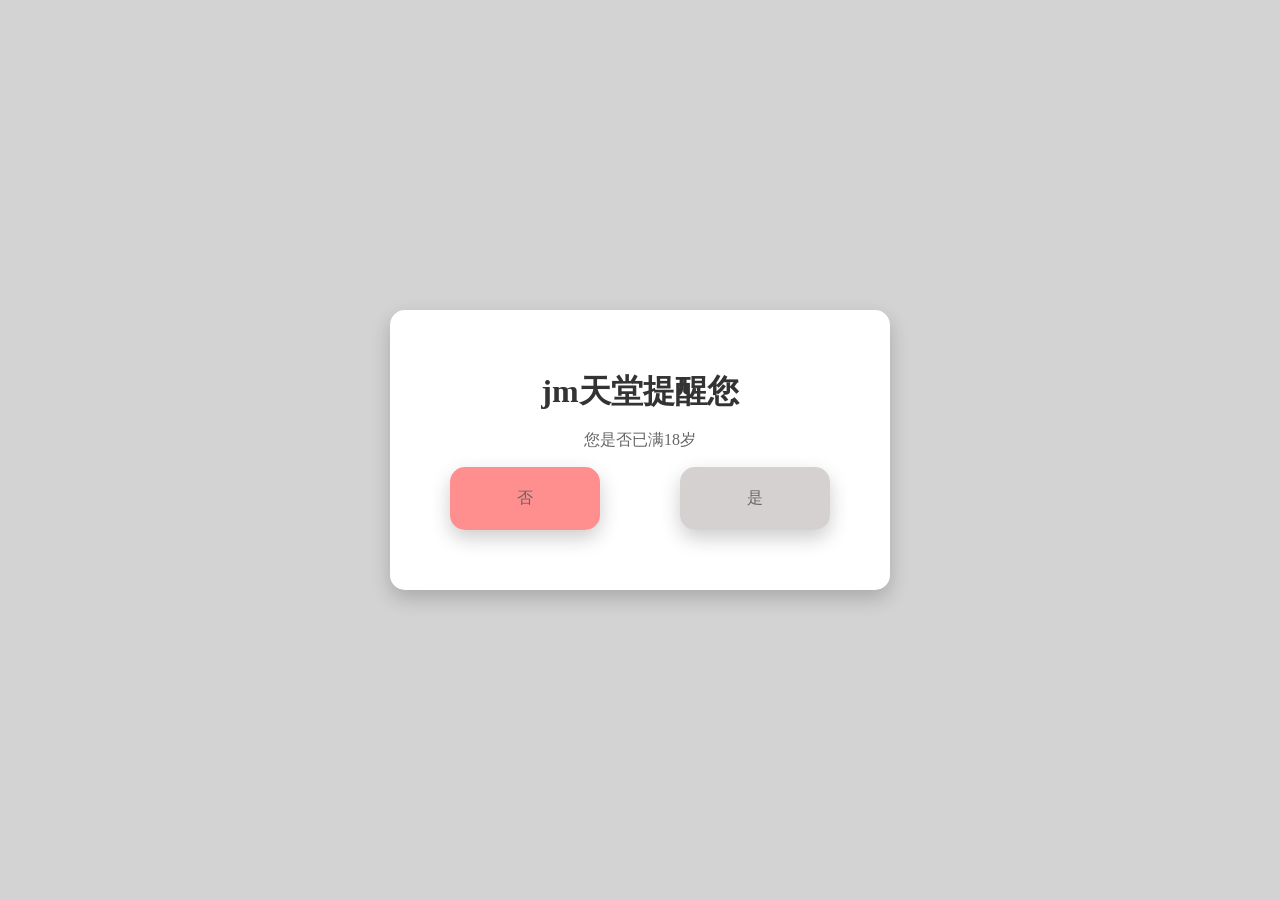
<file: index.html>
<!DOCTYPE html>
<html lang="en">
<head>
    <meta charset="UTF-8">
    <meta name="viewport" content="width=device-width, initial-scale=1.0">
    <title>⚠️</title>
    <link rel="stylesheet" href="index-styles.css">
    <script src="script.js" defer></script>
</head>
<body>
    <div class="centered-box">
            <h1>jm天堂提醒您</h1>
            <p>您是否已满18岁</p>
        <div class="buttons">
            <div id="no-button">
                <p >
                    否
                </p>
            </div>
            <div id="yes-button">
                <p>
                    是
                </p>
            </div>
        </div>
    </div>
</body>
</html>
</file>
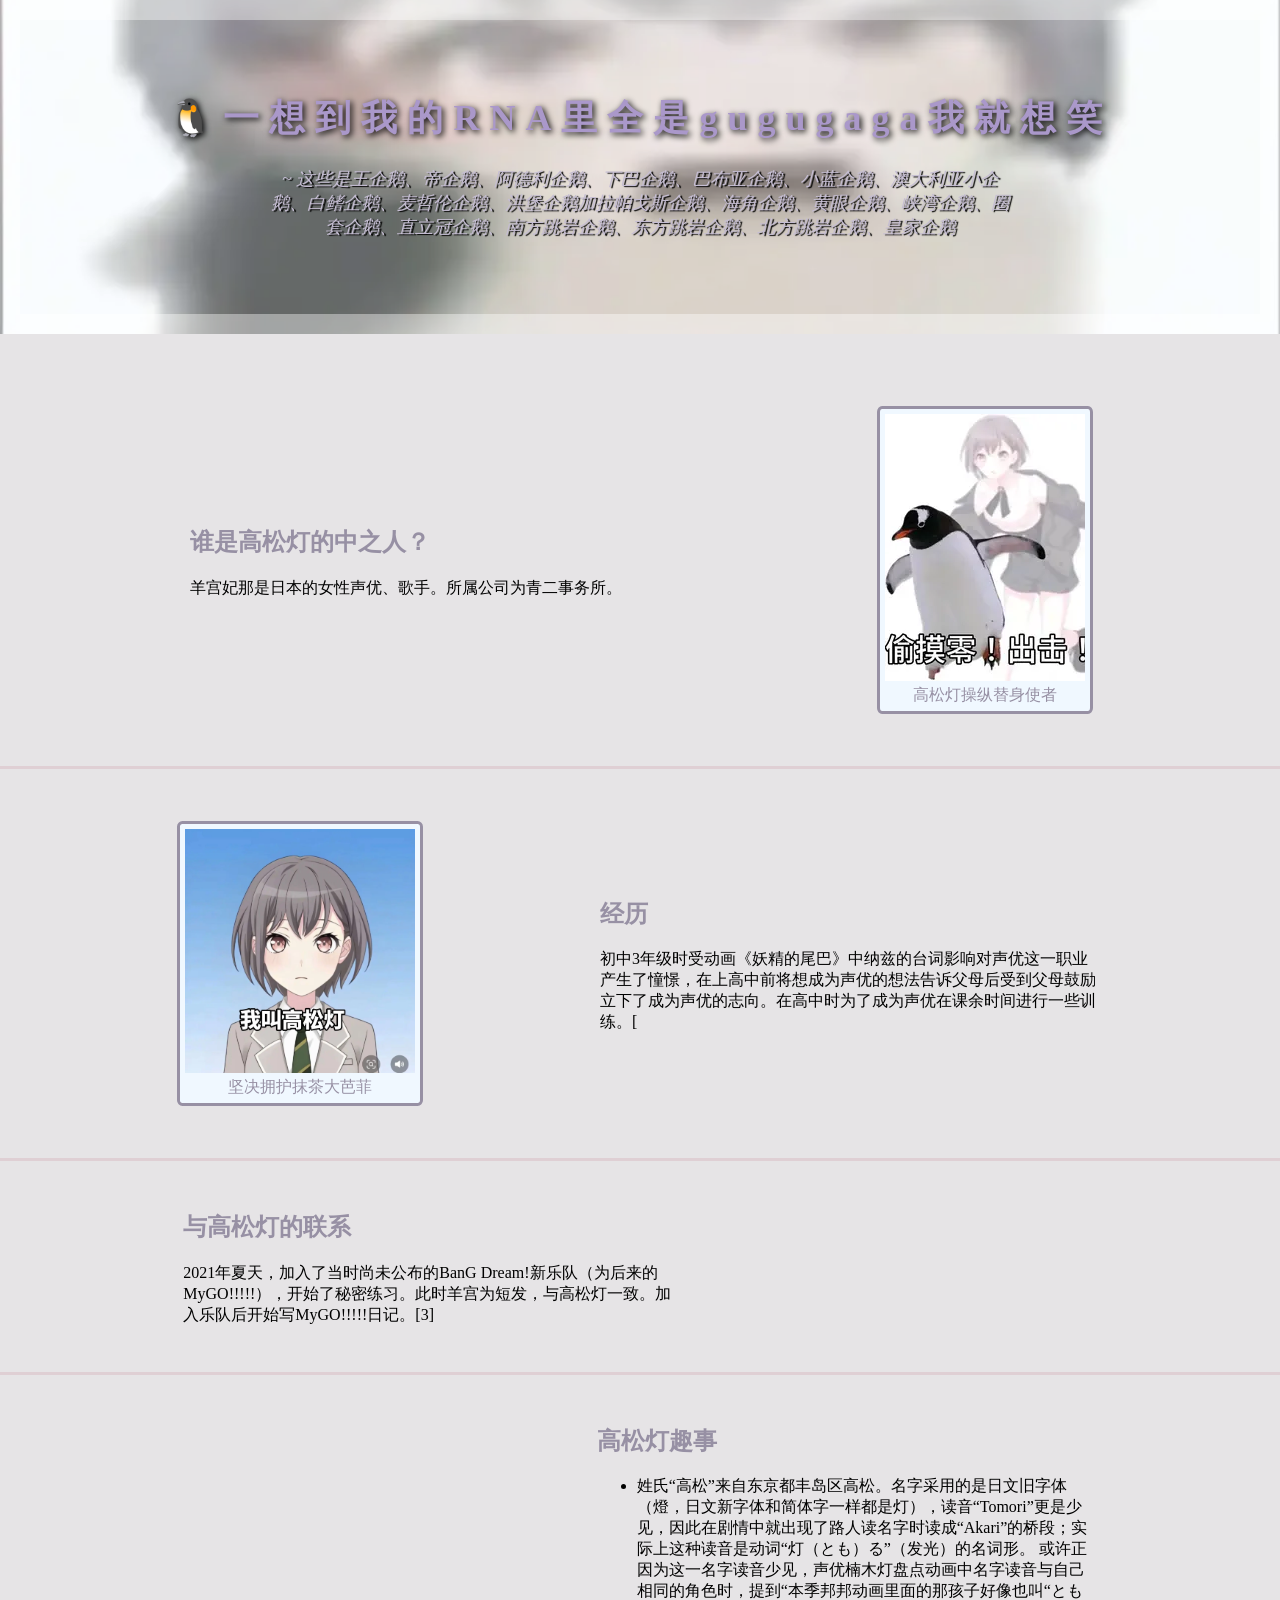
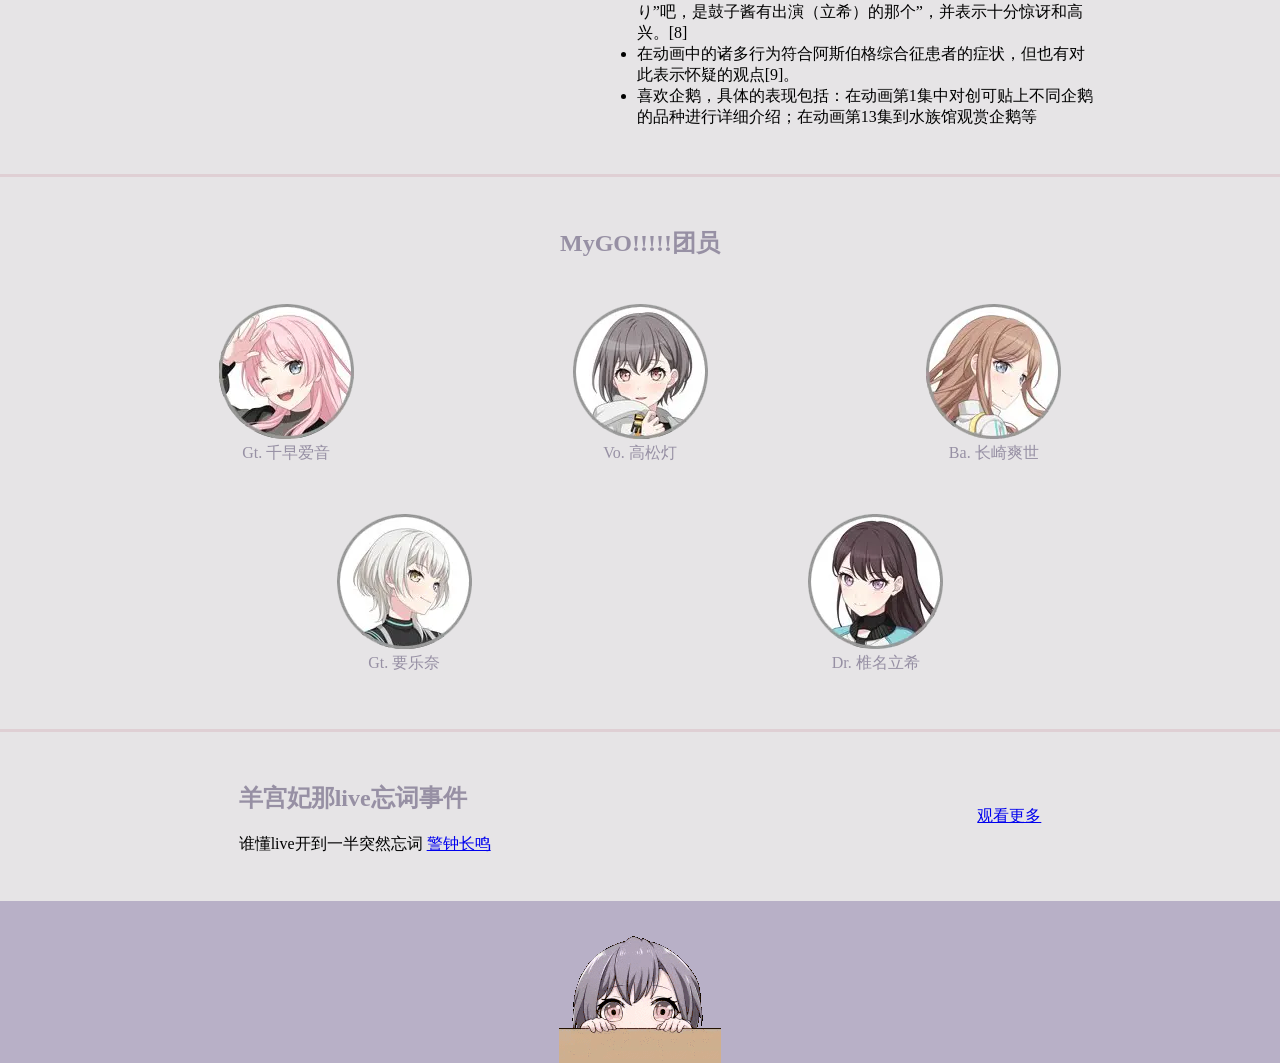
<file: pages/main.html>
<!DOCTYPE html>
<html lang="zh">
    <head>
        <meta charset="UTF-8">
        <meta name="viewport" content="width=device-width, initial-scale=1.0">
        <title>🐧咕咕嘎嘎🐧</title>
        <link rel="stylesheet" href="../styles.css">
        <script src="../script.js" defer></script>
    </head>
    <body>
        <div id="picture1">
            <div class="title">
                <h1>🐧一想到我的RNA里全是gugugaga我就想笑</h1>
                <p><i>~ 这些是王企鹅、帝企鹅、阿德利企鹅、下巴企鹅、巴布亚企鹅、小蓝企鹅、澳大利亚小企鹅、白鳍企鹅、麦哲伦企鹅、洪堡企鹅加拉帕戈斯企鹅、海角企鹅、黄眼企鹅、峡湾企鹅、圈套企鹅、直立冠企鹅、南方跳岩企鹅、东方跳岩企鹅、北方跳岩企鹅、皇家企鹅</i></p>
            </div>
            
        </div>
        <div class="body-text">
            
            <div class="paragraph">
                <div class="textbox">
                    <h2 class="header">谁是高松灯的中之人？</h2>
                    <p>
                    羊宫妃那是日本的女性声优、歌手。所属公司为青二事务所。
                    </p>    
                </div>
            
                <div class="image-container">
                    <img class="picture" src="../images/tomo.png" alt="灯皇千古.jpg">
                    <p>高松灯操纵替身使者</p>
                </div>
            </div>
            <div class="divider"></div>
            <div class="paragraph">
                <div class="image-container">
                    <img class="picture" id= "tomo2" src="../images/tomophoto.jpg" alt="灯皇千古.jpg">
                    <p>坚决拥护抹茶大芭菲</p>
                </div>
                <div class="textbox">
                    <h2 class="header">经历</h2>
                    <p>
                    初中3年级时受动画《妖精的尾巴》中纳兹的台词影响对声优这一职业产生了憧憬，在上高中前将想成为声优的想法告诉父母后受到父母鼓励立下了成为声优的志向。在高中时为了成为声优在课余时间进行一些训练。[
                    </p>
                </div>       
            </div>
            <div class="divider"></div>
            <div class="paragraph">
                <div class="textbox">
                <h2 class="header">与<strong>高松灯</strong>的联系</h2>
                <p>2021年夏天，加入了当时尚未公布的BanG Dream!新乐队（为后来的MyGO!!!!!），开始了秘密练习。此时羊宫为短发，与高松灯一致。加入乐队后开始写MyGO!!!!!日记。[3]</p>
                </div>
                <div style="width: 230px;"></div>
            </div>
            <div class="divider"></div>
            <div class="paragraph">
                <div style="width: 230px;"></div>
                <div class="textbox">
                <h2 class="header">高松灯趣事</h2>
                <ul>
                    <li>姓氏“高松”来自东京都丰岛区高松。名字采用的是日文旧字体（燈，日文新字体和简体字一样都是灯），读音“Tomori”更是少见，因此在剧情中就出现了路人读名字时读成“Akari”的桥段；实际上这种读音是动词“灯（とも）る”（发光）的名词形。
            或许正因为这一名字读音少见，声优楠木灯盘点动画中名字读音与自己相同的角色时，提到“本季邦邦动画里面的那孩子好像也叫“ともり”吧，是鼓子酱有出演（立希）的那个”，并表示十分惊讶和高兴。[8]</li>
                    <li>在动画中的诸多行为符合阿斯伯格综合征患者的症状，但也有对此表示怀疑的观点[9]。</li>
                    <li>喜欢企鹅，具体的表现包括：在动画第1集中对创可贴上不同企鹅的品种进行详细介绍；在动画第13集到水族馆观赏企鹅等</li>
                </ul>
                </div>

            </div>
            <div class="divider"></div>
            <div class="paragraph mygo">
                <h2 class="header">MyGO!!!!!团员</h2>
          
                <div class="paragraph coherent"> 
                    <div class="alt-container">
                        <img src="../images/10kv-mygo-anon_副本.png" alt="anon">
                        <p>Gt. 千早爱音</p>
                    </div>
                    <div class="alt-container">
                        <img src="../images/10kv-mygo-tomori_副本.png" alt="tomori">
                        <p>Vo. 高松灯</p>
                    </div>
                    <div class="alt-container">
                        <img src="../images/10kv-mygo-soyo_副本.png" alt="soyo">
                        <p>Ba. 长崎爽世</p>
                    </div>
                </div>
                <div class="paragraph coherent"> 
                    <div class="alt-container">
                        <img src="../images/10kv-mygo-raana_副本.png" alt="raana">
                        <p>Gt. 要乐奈</p>
                    </div>
                    <div class="alt-container">
                        <img src="../images/10kv-mygo-taki_副本.png" alt="taki">
                        <p>Dr. 椎名立希</p>
                    </div>
                </div>
            </div>
            <div class="divider"></div>
            <div class="paragraph">
                <div class="textbox">
                <h2 class="header">羊宫妃那live忘词事件</h2>
                <p>谁懂live开到一半突然忘词 <a href="https://www.bilibili.com/video/BV1VH4y1a7Sq" target="_blank">警钟长鸣</a></p>
                </div>
                <a href="./pages/vids.html">观看更多</a>
            </div>
        </div>

        <div class="end">
            <img class="cute" src="../images/tomo-shows.gif" alt="灯神可爱.gif">
        </div>
    </body>
</html>
</file>
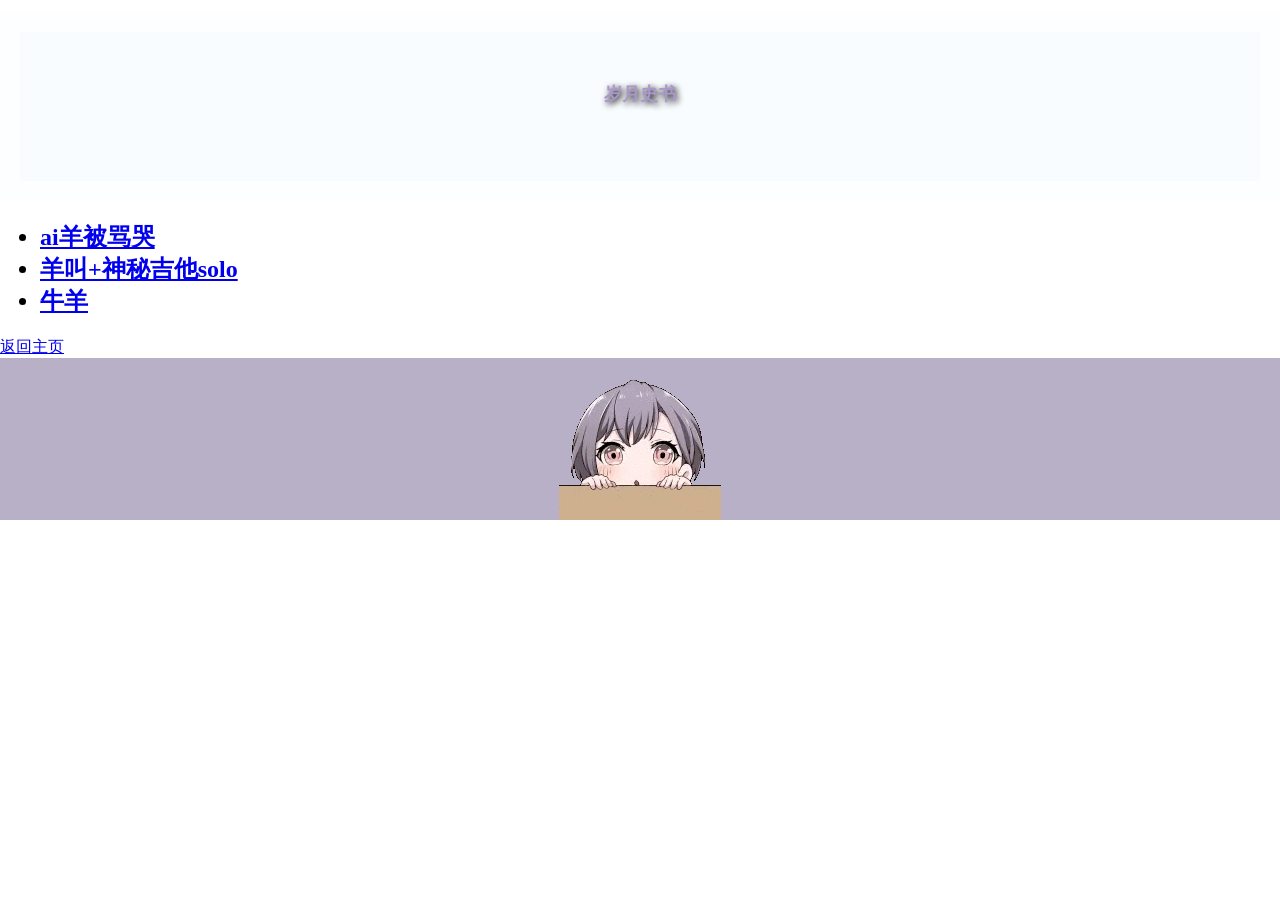
<file: pages/vids.html>
<!DOCTYPE html>
<html lang="en">
<head>
    <link rel="stylesheet" href="../styles.css">
    <meta charset="UTF-8">
    <meta name="viewport" content="width=device-width, initial-scale=1.0">
    <title>警钟敲烂🐧</title>   
</head>
<body class="body">
    <h1 class="title">岁月史书</h1>
    <ul>
        <h2>
        <li><a href="https://www.bilibili.com/video/BV1hRZiBeE85" target="_blank">ai羊被骂哭</a></li>
        <li><a href="https://www.bilibili.com/video/BV13CgQz3EDP" target="_blank">羊叫+神秘吉他solo</a></li>
        <li><a href="https://www.bilibili.com/video/BV1uu4ZeTEBP" target="_blank">牛羊</a></li>
        </h2>
    </ul>
    <a href="../pages/main.html"> 返回主页</a>
    <div class="end">
            <img class="cute" src="../images/tomo-shows.gif" alt="灯神可爱.gif">
        </div>
    
</body>
</html>
</file>
<file: index-styles.css>
* {
    box-sizing: border-box;
}

body {
    margin: 0;
    padding: 0;
    background-color: #d3d3d3;
    display: flex;
    justify-content: center;
    align-items: center;
    min-height: 100vh;
}

.centered-box {
    background-color: white;
    border-radius: 15px;
    padding: 60px;
    box-shadow: 0 8px 20px rgba(0, 0, 0, 0.2);
    text-align: center;
    max-width: 500px;
    max-height: fit-content;
    width: 90%;
}

.centered-box h1 {
    margin:0;
    
    color: #333;
}

.centered-box p {
    margin-bottom: 20;
    color: #666;
}

.centered-box #no-button,.centered-box #yes-button {
    background-color: rgba(193, 187, 187, 0.668);
    border-radius: 15px;
    padding: 5px;
    box-shadow: 0 8px 20px rgba(0, 0, 0, 0.2);
    text-align: center;
    width: 150px;

}

.centered-box #no-button {
    background-color: rgba(255, 0, 0, 0.442);
}


.buttons {
    display: flex;
    justify-content: space-between;
    align-items: center;
}
</file>
<file: styles.css>
* {
    box-sizing: border-box;
}

body {
    margin: 0;
    padding: 0;
}

.header {
    color: #9790a4;
}

#picture1 {
    background-image: url(images/tomorin.jpg);
    background-repeat: no-repeat;
    background-size: cover;
    background-position-y: -250px;
}
.title {
    background-color: rgba(240, 248, 255, 0.4);
    border: 20px solid rgba(255, 255, 255, 0.4);
    padding: 5px;
    padding-bottom: 75px;
    padding-top: 50px;
    color: #aa98ca;
    text-align: center;
    font-size: large;
    text-shadow: 2px 2px 6px #000000;
}

.title p {
    text-align: center;
    width: 750px;
    margin: auto;
    border-left: 50px;
    color: #c5bdd3;
    text-shadow: 2px 1px 1px #000000;
}

.title h1 {
    letter-spacing: 10px;
}

.image-container, .alt-container {
    position: relative;
    display: block;
    width: fit-content;
    height: fit-content;
    margin-top: 25px;
    margin-bottom: 25px;
}

.image-container {
    outline: solid #9790a4;
    background-color: aliceblue;
    padding: 5px;
    border-radius: 1%;
}

.image-container img, .alt-container img {
    display: inline;
    padding: 0;
}

.image-container #tomo2 {
    width: 230px;
}

.image-container p, .alt-container p {
    display: block;
    margin: auto;
    width: fit-content;
    text-align: center;
    color: #9790a4;
}
.body-text {
    padding-top: 20px;
    background-color: rgb(230, 228, 230);
}

.divider {
    background-color: rgb(223, 207, 212);
    height: 3px;
}

.textbox {
    width: 500px;
}

.paragraph {
    display: flex;
    justify-content: space-evenly;
    align-items: center;
    padding-top: 30px;
    padding-bottom: 30px;
}

.paragraph.coherent {
    height: auto;
    width: 100%;
    padding-top: 0px;
    padding-bottom: 0px;
    justify-content: space-evenly;
}

.paragraph.mygo {
    flex-direction: column;
}

.end {
    background-color: #b8b0c7;
    display: flex;
}

.end .cute {
    margin: auto;
}

body {
    margin: 0;
    padding: 0
}
</file>
